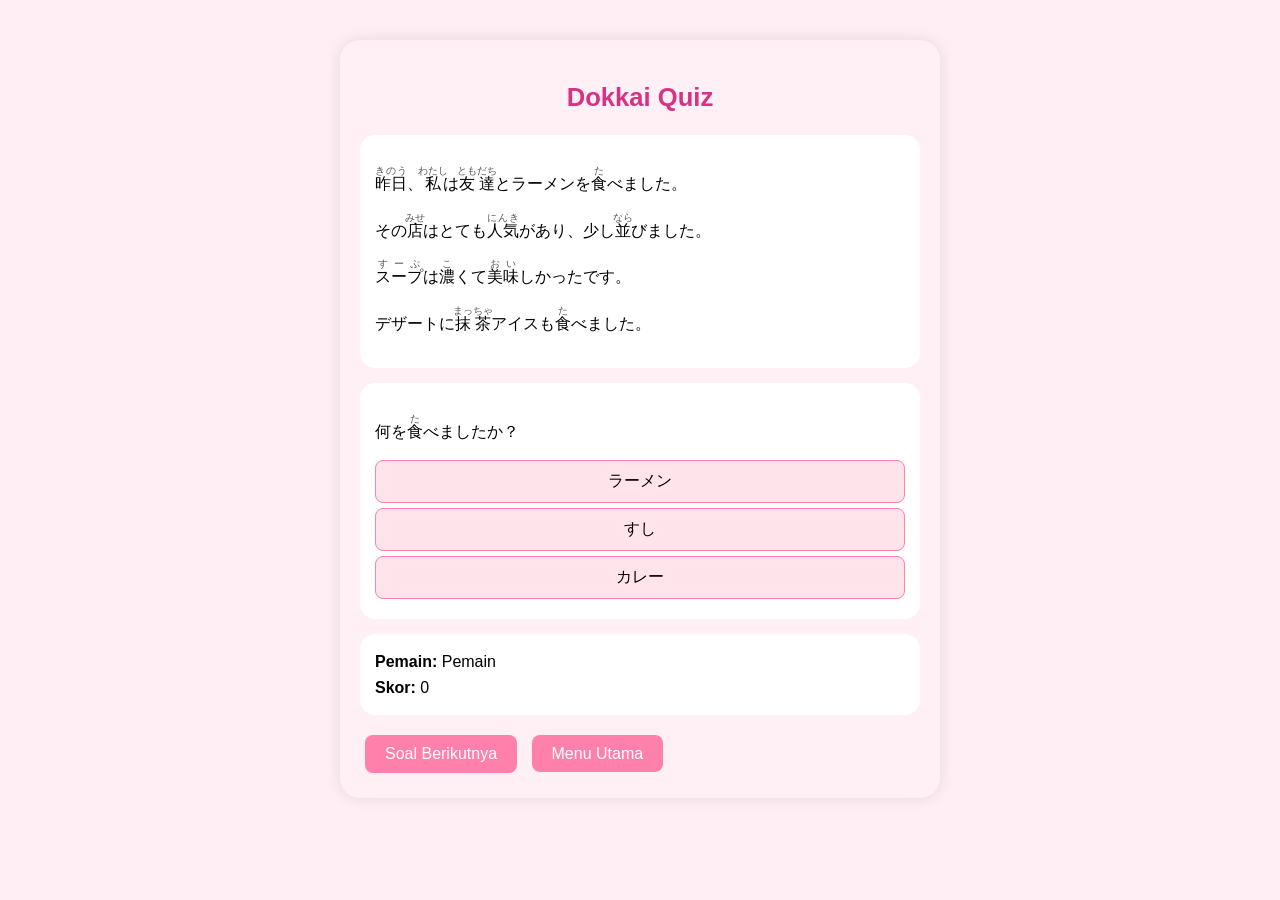
<file: dokkai.html>
<!DOCTYPE html>
<html lang="ja">
<head>
  <meta charset="UTF-8">
  <meta name="viewport" content="width=device-width, initial-scale=1.0">
  <title>Dokkai Quiz</title>
  <link rel="stylesheet" href="assets/assetscss/dokkai.css">
</head>
<body>
  <div class="container">
    <h1 class="title">Dokkai Quiz</h1>

    <!-- Cerita -->
    <div id="story-box" class="card story"></div>

    <!-- Soal & Opsi -->
    <div id="question-box" class="card question"></div>

    <!-- Skor -->
    <div id="score-board" class="card score">
      <strong>Pemain:</strong> <span id="playerName"></span><br>
      <strong>Skor:</strong> <span id="score">0</span>
    </div>

    <!-- Navigasi -->
    <div class="controls">
      <button id="next-btn" class="btn">Soal Berikutnya</button>
      <a href="index.html" id="home-btn" class="btn">Menu Utama</a>
    </div>
  </div>

  <script src="assets/assetsjs/data.js"></script>
  <script src="assets/assetsjs/dokkai.js"></script>
</body>
</html>
</file>
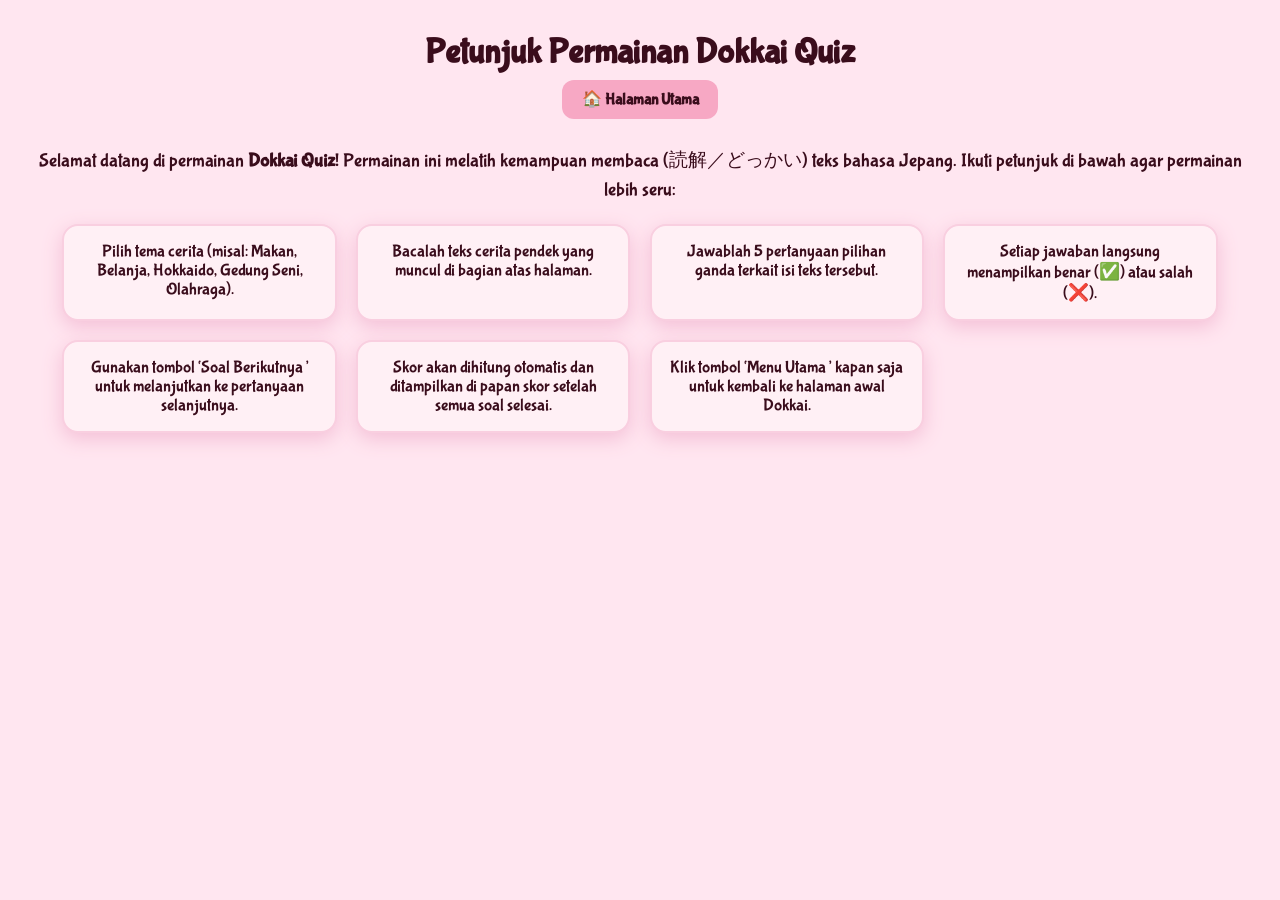
<file: petunjuk.html>
<!doctype html>
<html lang="id">
<head>
  <meta charset="utf-8" />
  <meta name="viewport" content="width=device-width,initial-scale=1" />
  <title>Petunjuk Permainan Dokkai Quiz</title>
  <link rel="stylesheet" href="assets/assetscss/petunjuk.css">
</head>
<body>
  <header>
    <h1>Petunjuk Permainan Dokkai Quiz</h1>
    <!-- tombol kembali ke halaman utama -->
    <a id="homeBtn" href="index.html" class="home-box">🏠 Halaman Utama</a>
  </header>

  <main>
    <section class="instructions">
      <p>
        Selamat datang di permainan <strong>Dokkai Quiz</strong>!  
        Permainan ini melatih kemampuan membaca (読解／どっかい) teks bahasa Jepang.  
        Ikuti petunjuk di bawah agar permainan lebih seru:
      </p>

      <ul id="guideList">
        <!-- Akan diisi otomatis lewat JS -->
      </ul>
    </section>
  </main>

  <script src="assets/assetsjs/petunjuk.js"></script>
</body>
</html>
</file>
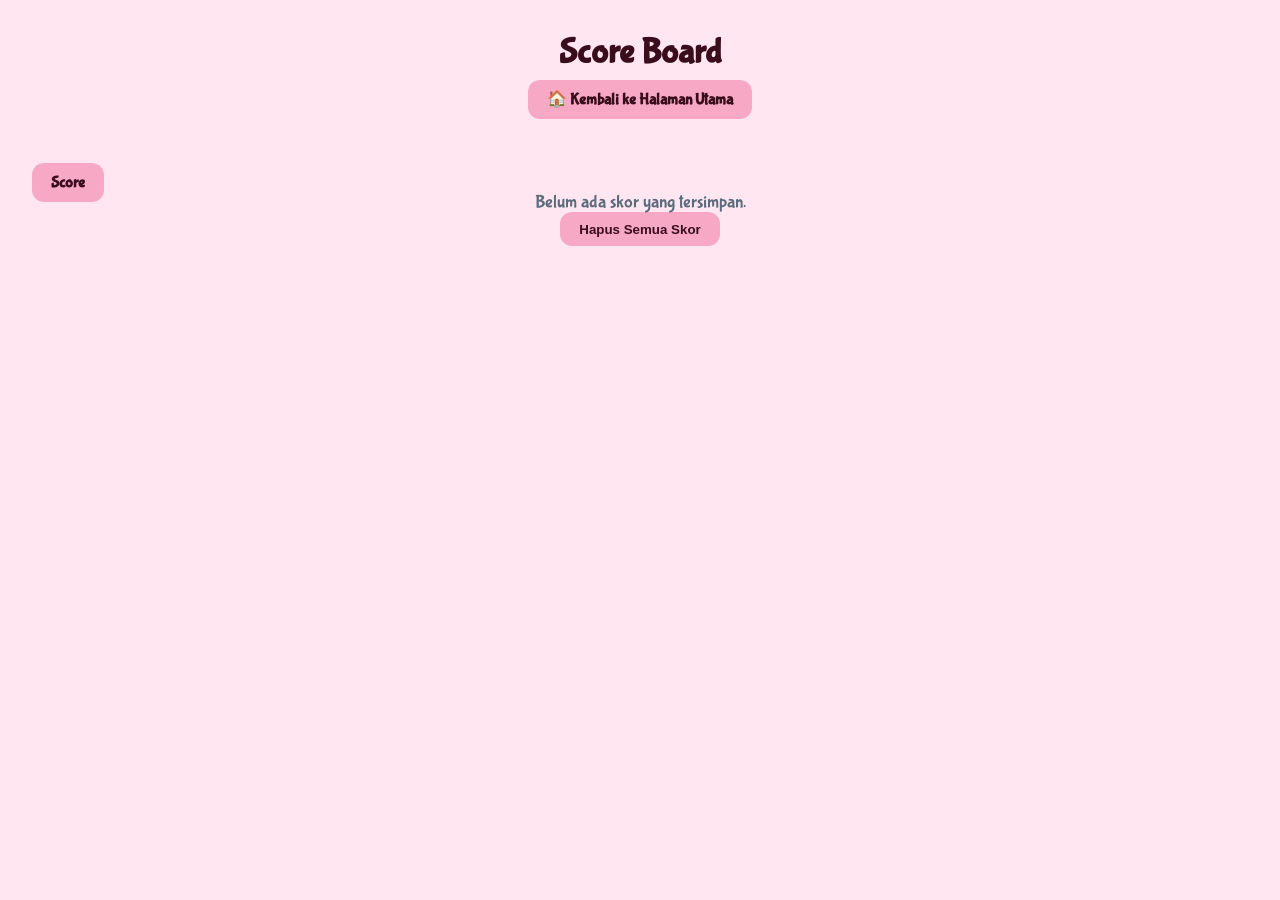
<file: scoreboard.html>
<!doctype html>
<html lang="id">
<head>
  <meta charset="utf-8" />
  <meta name="viewport" content="width=device-width,initial-scale=1" />
  <title>Score Board</title>
  <link rel="stylesheet" href="assets/assetscss/scoreboard.css">
</head>
<body>
  <header>
    <h1>Score Board</h1>
    <a id="homeBtn" href="index.html" class="home-box">🏠 Kembali ke Halaman Utama</a>
  </header>

  <main>
    <ul id="scoreList"></ul>
    <a href="scoreboard/index.html" class="home-box">Score</a>

    <p id="emptyMsg" class="hidden">Belum ada skor yang tersimpan.</p>
    <button id="resetBtn" class="reset-btn">Hapus Semua Skor</button>
  </main>

  <script src="assets/assetsjs/scoreboard.js"></script>
  
</body>
</html>
</file>
<file: assets/assetscss/dokkai.css>
/* ======= Reset & Base ======= */
* {
  box-sizing: border-box;
}

body {
  font-family: "Segoe UI", "Hiragino Kaku Gothic Pro", "Meiryo", sans-serif;
  background: #ffeef4;
  margin: 0;
  padding: 0;
  line-height: 1.6;
}

/* ======= Container ======= */
.container {
  max-width: 90%;               /* pakai persen agar fleksibel */
  width: 600px;                 /* default di layar sedang */
  margin: 40px auto;
  background: #fff0f5;
  padding: 20px;
  border-radius: 20px;
  box-shadow: 0 0 15px rgba(0,0,0,0.1);
}

/* Judul & Card */
.title {
  text-align: center;
  color: #d63384;
  font-size: clamp(1.6rem, 2vw, 2.5rem); /* scalable font */
}

.card {
  margin: 15px 0;
  padding: 15px;
  background: #fff;
  border-radius: 15px;
  font-size: clamp(1rem, 1.2vw, 1.3rem);
}

/* ======= Buttons ======= */
.btn {
  background: #ff80ab;
  color: white;
  border: none;
  padding: 10px 20px;
  border-radius: 8px;
  text-decoration: none;
  cursor: pointer;
  margin: 5px;
  font-size: clamp(1rem, 1.2vw, 1.3rem);
  transition: background 0.2s;
}
.btn:hover {
  background: #f06292;
}

/* ======= Opsi Jawaban ======= */
.options button {
  display: block;
  width: 100%;
  margin: 5px 0;
  padding: 10px;
  background: #ffe4ec;
  border: 1px solid #ff80ab;
  border-radius: 8px;
  font-size: clamp(1rem, 1.1vw, 1.2rem);
  transition: background 0.2s;
}
.correct { background: #b2f5b2 !important; }
.wrong   { background: #ffb2b2 !important; }

/* ======= Layout Theme Grid ======= */
.theme-grid {
  display: grid;
  grid-template-columns: repeat(auto-fit, minmax(140px, 1fr));
  gap: 15px;
  margin-top: 20px;
}
.theme-grid .btn {
  font-size: clamp(1rem, 1.2vw, 1.3rem);
  text-align: center;
}

/* ======= Typography & Ruby ======= */
ruby { ruby-position: over; }
rt   { font-size: 0.6em; color: #555; }

/* ======= Media Queries ======= */
/* --- Tablet portrait & ponsel besar --- */
@media (max-width: 1024px) {
  .container {
    width: 95%;
    margin: 20px auto;
    padding: 16px;
  }
  .card { padding: 12px; }
  .btn, .options button { padding: 8px 14px; }
}

/* --- Ponsel (≤720px) --- */
@media (max-width: 720px) {
  .title {
    font-size: 1.5rem;
  }
  .card, .options button {
    font-size: 1rem;
  }
  .container {
    border-radius: 12px;
    padding: 14px;
  }
}

/* --- Layar besar (≥2560px, 4K) --- */
@media (min-width: 2560px) {
  .container {
    max-width: 1200px;           /* sedikit lebih lebar */
    padding: 40px;
  }
  .title {
    font-size: 3rem;
  }
  .card {
    font-size: 1.6rem;
  }
  .btn, .options button {
    font-size: 1.5rem;
    padding: 14px 24px;
  }
}
</file>
<file: assets/assetscss/petunjuk.css>
@import url('https://fonts.googleapis.com/css2?family=Bubblegum+Sans&display=swap');

:root {
  --bg:    #ffe6f0;   
  --card:  #fff0f5;
  --border:#f9cfe0;
  --accent:#f7a8c4;
  --shadow:#f4bfd6;
  --text:  #3a0d1c;
}

* { box-sizing: border-box; margin: 0; padding: 0; }

body {
  font-family: 'Bubblegum Sans', cursive;
  background: var(--bg);
  color: var(--text);
  padding: clamp(1rem, 3vw, 2rem);
  min-height: 100vh;
}

header {
  text-align: center;
  margin-bottom: clamp(1.5rem, 3vw, 2.5rem);
}
header h1 {
  font-size: clamp(1.6rem, 4vw, 2.2rem);
  margin-bottom: 1rem;
}
header .home-box {
  text-decoration: none;
  background: var(--accent);
  color: var(--text);
  padding: 0.6rem 1.2rem;
  border-radius: 0.75rem;
  font-weight: 600;
  transition: transform .2s ease, background .2s ease;
}
header .home-box:hover {
  transform: translateY(-3px);
  background: var(--border);
}

/* Kotak petunjuk */
.instructions p {
  text-align: center;
  font-size: clamp(1rem, 2.5vw, 1.2rem);
  margin-bottom: 1.2rem;
  line-height: 1.5;
}

/* List petunjuk sebagai grid box */
#guideList {
  list-style: none;
  display: grid;
  gap: clamp(0.8rem, 2vw, 1.2rem);
  grid-template-columns: repeat(auto-fit, minmax(250px, 1fr));
  max-width: min(95%, 1200px);
  margin-inline: auto;
}

#guideList li {
  background: var(--card);
  border: 2px solid var(--border);
  border-radius: 1rem;
  padding: 1rem;
  text-align: center;
  font-size: 1.05rem;
  box-shadow: 0 6px 20px var(--shadow);
  transition: transform .15s ease, box-shadow .15s ease;
}
#guideList li:hover {
  transform: translateY(-4px);
  box-shadow: 0 10px 24px var(--shadow);
  background: var(--accent);
}
</file>
<file: assets/assetscss/scoreboard.css>
@import url('https://fonts.googleapis.com/css2?family=Bubblegum+Sans&display=swap');

:root{
  --bg:#ffe6f0;
  --card:#fff0f5;
  --border:#f9cfe0;
  --accent:#f7a8c4;
  --shadow:#f4bfd6;
  --text:#3a0d1c;
}

*{box-sizing:border-box;margin:0;padding:0;}

body{
  font-family:'Bubblegum Sans',cursive;
  background:var(--bg);
  color:var(--text);
  padding:clamp(1rem,3vw,2rem);
  min-height:100vh;
}

header{
  text-align:center;
  margin-bottom:2rem;
}
header h1{
  font-size:clamp(1.6rem,4vw,2.2rem);
  margin-bottom:1rem;
}
.home-box{
  text-decoration:none;
  background:var(--accent);
  color:var(--text);
  padding:0.6rem 1.2rem;
  border-radius:0.75rem;
  font-weight:600;
  transition:transform .2s,background .2s;
}
.home-box:hover{
  transform:translateY(-3px);
  background:var(--border);
}

/* Daftar skor */
#scoreList{
  list-style:none;
  display:grid;
  gap:1rem;
  grid-template-columns:repeat(auto-fit,minmax(240px,1fr));
  max-width:1000px;
  margin:0 auto 2rem;
}
#scoreList li{
  background:var(--card);
  border:2px solid var(--border);
  border-radius:1rem;
  padding:1rem;
  text-align:center;
  font-size:1.1rem;
  font-weight:600;
  box-shadow:0 6px 20px var(--shadow);
  transition:transform .2s;
}
#scoreList li:hover{
  transform:translateY(-4px);
  box-shadow:0 10px 24px var(--shadow);
}

/* Pesan kosong */
.hidden{display:none;}
#emptyMsg{
  text-align:center;
  font-size:1.1rem;
  color:#5b6c7d;
}

/* Tombol reset */
.reset-btn{
  display:block;
  margin:0 auto;
  background:var(--accent);
  color:var(--text);
  padding:0.6rem 1.2rem;
  border:none;
  border-radius:0.75rem;
  font-weight:600;
  cursor:pointer;
  transition:transform .2s,background .2s;
}
.reset-btn:hover{
  transform:translateY(-3px);
  background:var(--border);
}
</file>
